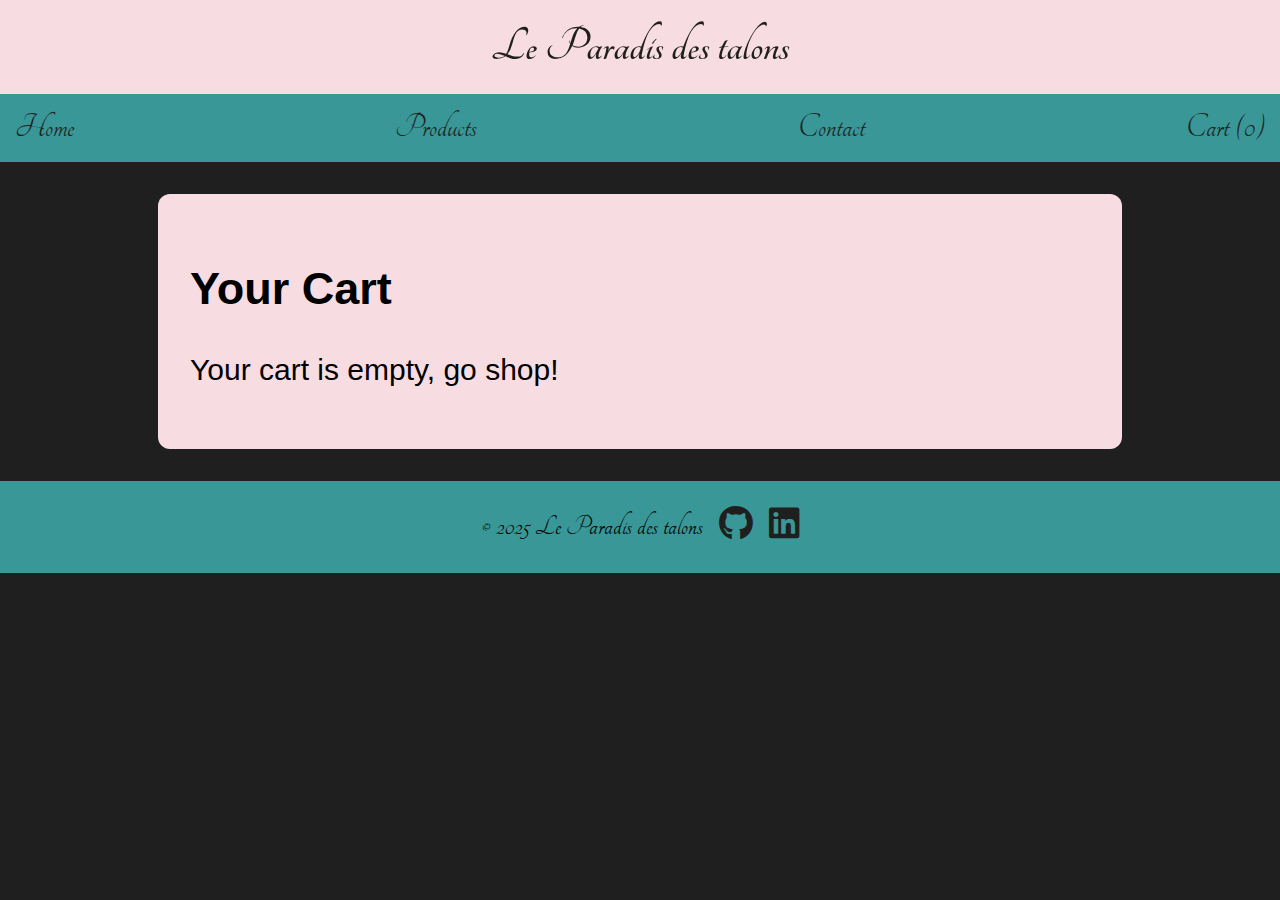
<file: checkout.html>
<!DOCTYPE html>
<html lang="en">
<head>
    <meta charset="UTF-8">
    <meta name="viewport" content="width=device-width, initial-scale=1.0">
    <title>Document</title>
    <link rel="stylesheet" href="index.css">

<!-- tangerine font-->
    <link rel="preconnect" href="https://fonts.googleapis.com">
    <link rel="preconnect" href="https://fonts.gstatic.com" crossorigin>
    <link href="https://fonts.googleapis.com/css2?family=Tangerine:wght@400;700&display=swap" rel="stylesheet">
<!-- block font -->
    <link rel="preconnect" href="https://fonts.googleapis.com">
    <link rel="preconnect" href="https://fonts.gstatic.com" crossorigin>
    <link href="https://fonts.googleapis.com/css2?family=Zalando+Sans+Expanded:ital,wght@0,200..900;1,200..900&display=swap" rel="stylesheet">
    <!-- icon link for contact-->
    <link rel="stylesheet" href="https://cdnjs.cloudflare.com/ajax/libs/font-awesome/6.5.1/css/all.min.css">
    <!--icon link for website-->
    <link rel="icon" type="image/png" href="icon.png">
</head>
<body>
     <header>

    <h1 class="header-top">Le Paradis des talons</h1>
    
    <nav aria-label="main naviagation">
    <ul class="header-bottom">
            <li><a href="index.html">Home</a></li>
            <li><a href="products.html">Products </a></li>
            <li><a href="contact.html">Contact </a></li>
            <li><a href="checkout.html">Cart (<span class="cart-counter">0</span>)</a></li>
            
        </ul>
    </nav>
    </header>
    <main>
        <section id="cart">
            <h2>Your Cart</h2>
            <div id="cart-items"></div>
            <p id="cart-total"></p>
        </section>
    </main>
 
    <footer class="universal-footer">
        <p>&copy; 2025 Le Paradis des talons</p>
        <a href="https://github.com/angelmartinclt" aria-label="GitHub" target="blank"><i class="fa-brands fa-github"></i></a>
        <a href="www.linkedin.com/in/angel-martin-6991bb370" aria-label="LinkedIn" target="blank"><i class="fa-brands fa-linkedin"></i></a>
    </footer>

    <script src="index.js"></script>
</body>
</html>
</file>
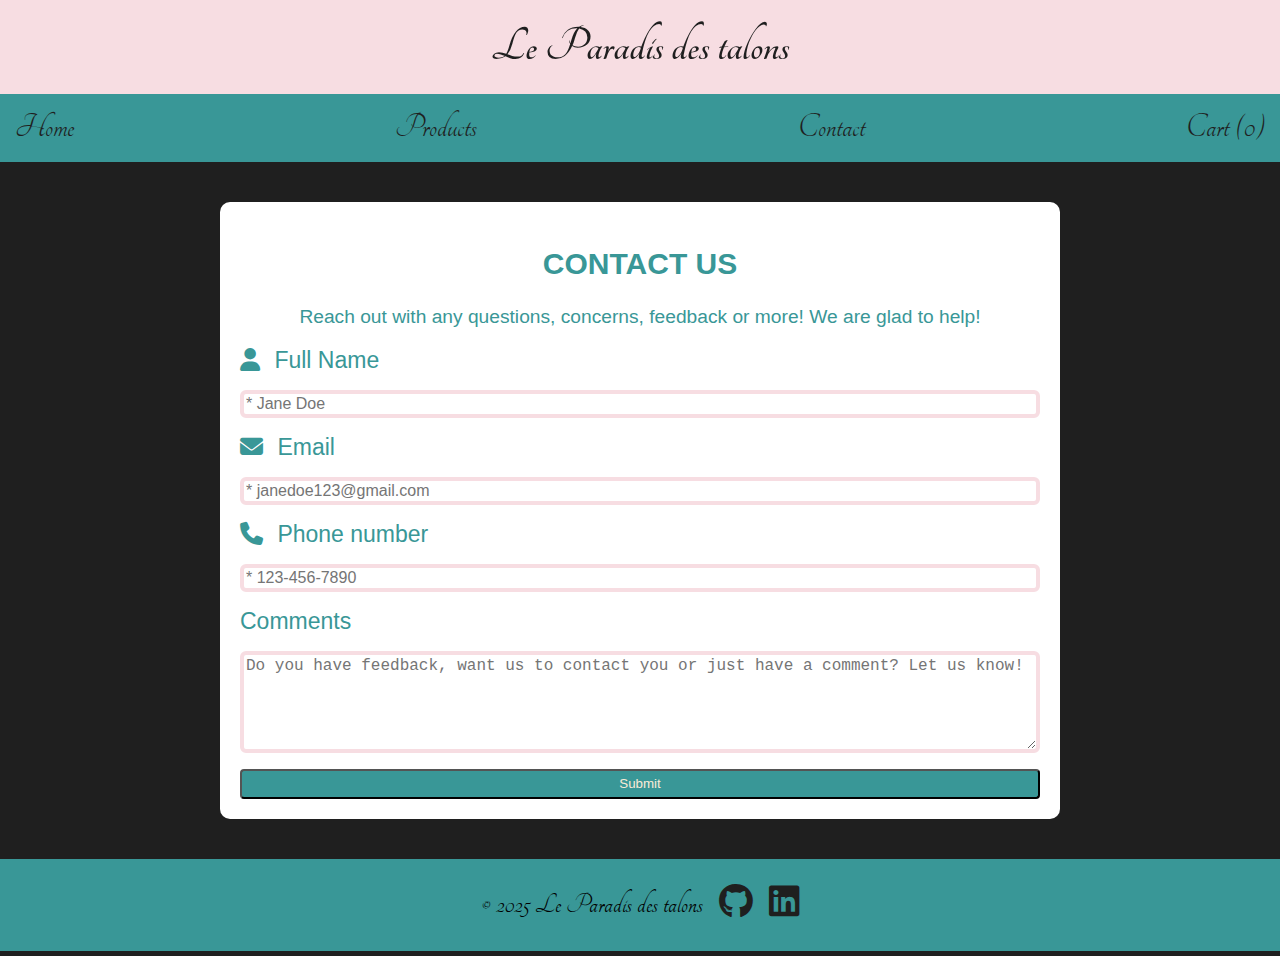
<file: contact.html>
<!DOCTYPE html>
<html lang="en">

<head>
    <meta charset="UTF-8">
    <meta name="viewport" content="width=device-width, initial-scale=1.0">
    <title>The Paradise of heels</title>
    <link rel="stylesheet" href="index.css">

<!-- block font -->
    <link rel="preconnect" href="https://fonts.googleapis.com">
    <link rel="preconnect" href="https://fonts.gstatic.com" crossorigin>
    <link href="https://fonts.googleapis.com/css2?family=Zalando+Sans+Expanded:ital,wght@0,200..900;1,200..900&display=swap" rel="stylesheet">
<!-- tangerine font-->
     <link rel="preconnect" href="https://fonts.googleapis.com">
    <link rel="preconnect" href="https://fonts.gstatic.com" crossorigin>
    <link href="https://fonts.googleapis.com/css2?family=Tangerine:wght@400;700&display=swap" rel="stylesheet">
<!-- icon link-->
    <link rel="stylesheet" href="https://cdnjs.cloudflare.com/ajax/libs/font-awesome/6.5.1/css/all.min.css">
    
</head>

<body>
    <header>
    <h1 class="header-top">Le Paradis des talons</h1>
    
    <nav aria-label="main naviagation">
    <ul id="nav-menu" class="header-bottom">
            <li><a href="home.html">Home</a></li>
            <li><a href="products.html">Products </a></li>
            <li><a href="contact.html">Contact </a></li>
           <li><a href="checkout.html">Cart (<span class="cart-counter">0</span>)</a></li>
            
        </ul>
    </nav>
    </header>

    <main>
        <section class="contact-form">

            <h2 class="contact-header">CONTACT US</h2>
            <p class="contact-subtitle">Reach out with any questions, concerns, feedback or more! We are glad to help!</p>

            <form id="form">
                <label for="name"><i class="fa-solid fa-user"></i> Full Name</label>
                <input type="text" id="name" name="name" placeholder="* Jane Doe" required>

                <label for="email"><i class="fa-solid fa-envelope"></i> Email</label>
                <input type="email" id="email" name="email" placeholder="* janedoe123@gmail.com" required>

                <label for="phone"><i class="fa-solid fa-phone"></i> Phone number</label>
                <input type="tel" id="phone" name="phone" placeholder="* 123-456-7890" required>

                <label for="message">Comments</label>
                <textarea id="message" name="message" rows="5" placeholder="Do you have feedback, want us to contact you or just have a comment? Let us know!"></textarea>

                <button type="submit">Submit</button>
            </form>

        <div id="pop-up">
            <div class="pop-up-content">
                <p>Thank you for completing the form and giving us your thoughts and information</p>
                <button id="close-pop-up">Close</button>
            </div>
        </div>

    </section>

    <!-- carousel for pictures -->

    </main>
    
   <footer class="universal-footer">
        <p>&copy; 2025 Le Paradis des talons</p>
        <a href="https://github.com/angelmartinclt" aria-label="GitHub" target="blank"><i class="fa-brands fa-github"></i></a>
        <a href="www.linkedin.com/in/angel-martin-6991bb370" aria-label="LinkedIn" target="blank"><i class="fa-brands fa-linkedin"></i></a>
    </footer>

    <script src="index.js"></script>
</body>
</html>
</file>
<file: index.css>
/* All pages*/
body{
    background-color: #1f1f1f;
    margin: 0;
    padding: 0; 
font-family: "Zalando", sans-serif;}

main{
    max-width: 1200px;
    margin: 0 auto;
}

a, li{
    text-decoration: none;
    color: #1f1f1f;
    font-size: 35px;
    list-style: none; }

.header-top{
    background-color:#f7dde2;
    font-size: 50px;
    color: #1f1f1f;
    width: auto;
    display: flex;
    justify-content: center;
    padding: 20px;
    font-family: "Tangerine", cursive; }

.header-bottom{
    background-color: #399797;
    display: flex;
    justify-content: space-between;
    align-items: center;
    padding: 15px;
    font-family: "tangerine", cursive; }

h1, ul{
    margin: 0;
    padding: 0; }

.universal-footer{
    background-color:#399797;
    width: auto;
    display: flex;
    justify-content: center;
    align-items: center;
    gap: 1rem;
    font-size: 30px ;
    font-family: "tangerine", cursive;;
}





/* Home page*/
.hero{
    position: relative;
    min-height: 60vh;
    overflow: hidden;
    margin-top: 5rem; }

.hero-video{
    position: absolute;
    inset: 0;
    width: 100%;
    height: 100%;
    object-fit: cover; }

.hero-overlay{
    position: absolute;
    inset: 0;
    display: flex;
    flex-direction: column;
    justify-content: center;
    text-align: center;
    align-items: center;
    color: #f7dde2;
    z-index: 1;
    letter-spacing: 0.15rem;
    padding: 1rem;
    font-size: 25px;
    text-shadow: 0 4px 8px rgba(0,0,0,0.5);
    font-family: "Tangerine", cursive; }
.hero-title{
    font-size: 4rem; }

.hero-subtitle{
    margin-top: 0.2rem;
    font-size: 3rem; }
.shop-button{
    background-color:#399797;
    border-radius: 10px;
    font-size: 1.8rem;
    text-decoration: none;
    padding: 12px 32px;
    text-align: center;
    justify-content: center;
    align-content: center;
    transition: .2s;
}
.brand-story{
    background-color: #f7dde2;

}

.shop-button:hover{
    background-color: #144d45;
}
.exclusive-section, .why-shop, .brand-story{
    background-color: #f7dde2;
    border-radius: 10px;
    padding: 2rem;
    font-family: "Zalando" sans-serif;
    margin: 3rem auto;
    max-width: 1100px;
}

.exclusive-section h2, .why-shop h2, .brand-story h2{
    text-align: center;
    margin-bottom: 1rem;
    color:#399797;
}

.exclusive-section p, .why-shop p, .brand-story p{
    color: #333;
    text-align: center;
}

.why-grid{
    display: grid;
    gap: 1.5rem;
    margin-top: 1rem;
    grid-template-columns: repeat(3, minmax(0, 1fr));
}
.why-grid article h3{
    margin-bottom: 0.4rem;
    color:#399797;
    text-align: center;
}
.exclusive-carousel{
    position: relative;
    margin-top: 1.5rem;
    display: flex;
    align-items: center;
    justify-content: center;
    gap: 1rem;
}

.carousel-images{
    width: 320px;
    height: 320px;
    overflow: hidden;
    border-radius: 18px;
}

.carousel-slide{
    width: 100%;
    height: 100%;
    object-fit: cover;
    display: none;
}

.carousel-slide.active{
    display: block;
}
.carousel-button{
    background-color:#399797;
    border: none;
    border-radius: 20px;
    width: 38px;
    height:38px;
    font-size: 1.5rem;
    cursor: pointer;
    display: flex;
    align-items: center;
    justify-content: center;
}

.carousel-middle{
    display: flex;
    flex-direction: column;
    align-items: center;
    gap: 0.75rem;
}
.carousel-name{
    font-family: "zalando", sans-serif;
    font-size: 1.2rem;
    text-align: center;
    color: #399797;
}


/* Contact page */
.contact-form{
    background-color:#fff;
    border-radius: 10px;
    width: 75%;
    padding: 20px;
    text-align: left;
    margin:40px auto;
    max-width: 800px; }

.contact-header{
    text-align: center;
    font-size: 30px;
    color: #399797;
    font-weight: 800; }

#form{
    display: flex;
    flex-direction: column;
    gap: 1rem; }

label{
    font-size: 23px;
    color: #399797; }

input, textarea{
    color: black; 
border-radius: 6px;
border: 4px solid #f7dde2;
font-size: 16px;
}

button{
    border-radius: 4px;
    background-color: #399797;
    color: antiquewhite;
    height: 30px; }

input:focus, textarea:focus{
    border-color:gray;
    outline: none;
}

.contact-subtitle{
    text-align: center;
    color: #399797;
    font-size: 1.2rem;
}

#pop-up{
    position: fixed;
    inset: 0;
    display: none;
    justify-content: center;
    align-items: center;
    z-index: 999;
    background-color: gray;
}

.pop-up-content{
    background-color: #fff;
    border-radius: 12px;
    text-align: center;
    font-family: "Zalando", sans-serif;
}


.pop-up-content button{
    cursor: pointer;
    margin-top: 1rem;
}
label i{
    margin-right: 0.5rem;
    color: #399797;
}




/* Products page */
.product-image{
    width: 200px;
    height: 200px;
    margin-top: 30px;
    border-radius: 12px;
    max-width: 220px; }

.product-name{
    font-size: 2rem;
    font-family:"tangerine", cursive; }

.product-price{
    font-size: 2rem;
    font-weight:bold;
    font-family: "tangerine",sans-serif; }

.product-description{
    font-family: "Zalando", sans-serif;
    line-height: 1.5rem;
font-size: 1rem; }

#products-container{
    display: grid;
    grid-template-columns: repeat(auto-fit, minmax(320px,1fr));
    padding: 2.5rem;
    gap: 5rem;
    margin: 0 auto; 
max-width: 1200px;}

.product-card{
    display: flex;
    flex-direction: column;
    background-color: #399797;
    border-radius: 16px;
    padding: 1.5rem;
    text-align: center;
    align-items: center;
    color: #f7dde2;
transition: transform 0.2s ease, box-shadow 0.2s ease; }

.product-card:hover{
    transform: translateY(-6px);
box-shadow: 0 16px 35px #f7dde2; }

.main-products{
    padding: 2rem 2.5rem 4rem;
}

.products-hero h2{
    letter-spacing: 0.8em;
    color: #f7dde2;
    font-size: 2.5rem;
}

.products-hero{
    text-align: center;
}

.products-hero p{
    color: #f7dde2;
    font-size: 1.5rem;
}

.add-to-cart{
   background-color:goldenrod;
   border: none;
   margin-top: 1rem;
   cursor: pointer;
   font-weight: 550;
   color: #1f1f1f;
}


.add-to-cart:hover{
    transform: translateY(-1px);
    background-color: gold;
}

.products-filters{
    display: flex;
    justify-content: center;
    margin: 1.5rem 0;
    gap: 2rem;
    font-family: "Zalando", sans-serif;
    color: greenyellow;
}
.products-filters label{
    margin-right: 0.5rem;
}

.products-filters select{
    border-radius: 6px;
    border: 2px solid #fff;
}

/* checkout page*/
#cart{
    background-color: #f7dde2;
    font-size: 30px;
    padding: 2rem;
    max-width: 900px;
    margin: 2rem auto;
    border-radius: 12px;
}
.cart-row{
    display: flex;
    gap: 1rem;
    align-items: center;
    padding: 1rem 0;
}
.cart-image{
    width: 90px;
    height: 90px;
    object-fit: cover;
    border-radius: 10px;
}

.cart-info h3{
    font-family: "tangerine", cursive;
    font-size: 2rem;
}

.cart-info p{
    margin:0.1rem 0;
}

.remove-item{
    background-color: red;
    border: none;
    cursor: pointer;
}

.remove-item:hover{
    background-color: rgb(250, 125, 125);
    outline: none;
}



/* Mobile breakout */
@media (max-width: 550px){
    .header-top{
        font-size: 2.5rem;
        padding: 10px;
    }
    .header-bottom{
        flex-direction: column;
        gap: 0.5rem;
        font-size: 1.5rem;
    }
    a,li{
        font-size: 1.5rem;
    }
    .hero{
        margin-top: 0;
        min-height: 60vh;
    }
    .hero-title{
        font-size: 2.5rem;

    }
    .hero-subtitle{
        font-size: 2rem;
    }
    .shop-button{
        font-size: 1.2rem;
        padding: 10px 20px;
    }

    .exclusive-section, .why-shop, .brand-story{
        margin: 1.5rem 1rem;
        padding: 1.5rem;
    }
    .why-grid{
        grid-template-columns: 1fr;
    }

    #products-container{
        grid-template-columns: 1fr;
        padding: 1.5rem 1rem;
    }

    .contact-form{
        width: 90%;
        padding: 1.5rem;
    }
    #cart{
        margin: 1.5rem 1rem;
        padding: 1.5rem;
    }
    .cart-row{
        flex-direction: column;
        align-items: flex-start;
    }
    .products-hero h2{
        letter-spacing: 0.6rem;
        font-size: 1.8rem;
        text-align: center;
    }

}



/* Tablet breakout*/
@media (max-width: 950px){
    .why-grid{
        grid-template-columns: repeat(2, minmax(0, 1fr));
    }
    #products-container{
        grid-template-columns: repeat(auto-fit, minmax(260px, 1fr));
    }
    .hero-title{
        font-size: 3.2rem;
    }

    .hero-subtitle{
        font-size: 2.5rem;
    }

}


/* Desktop breakout*/
@media (max-width: 1260px){
main{
    padding:0 1.5rem;
}
    #products-container{
        max-width: 1110px;
    }
}
</file>
